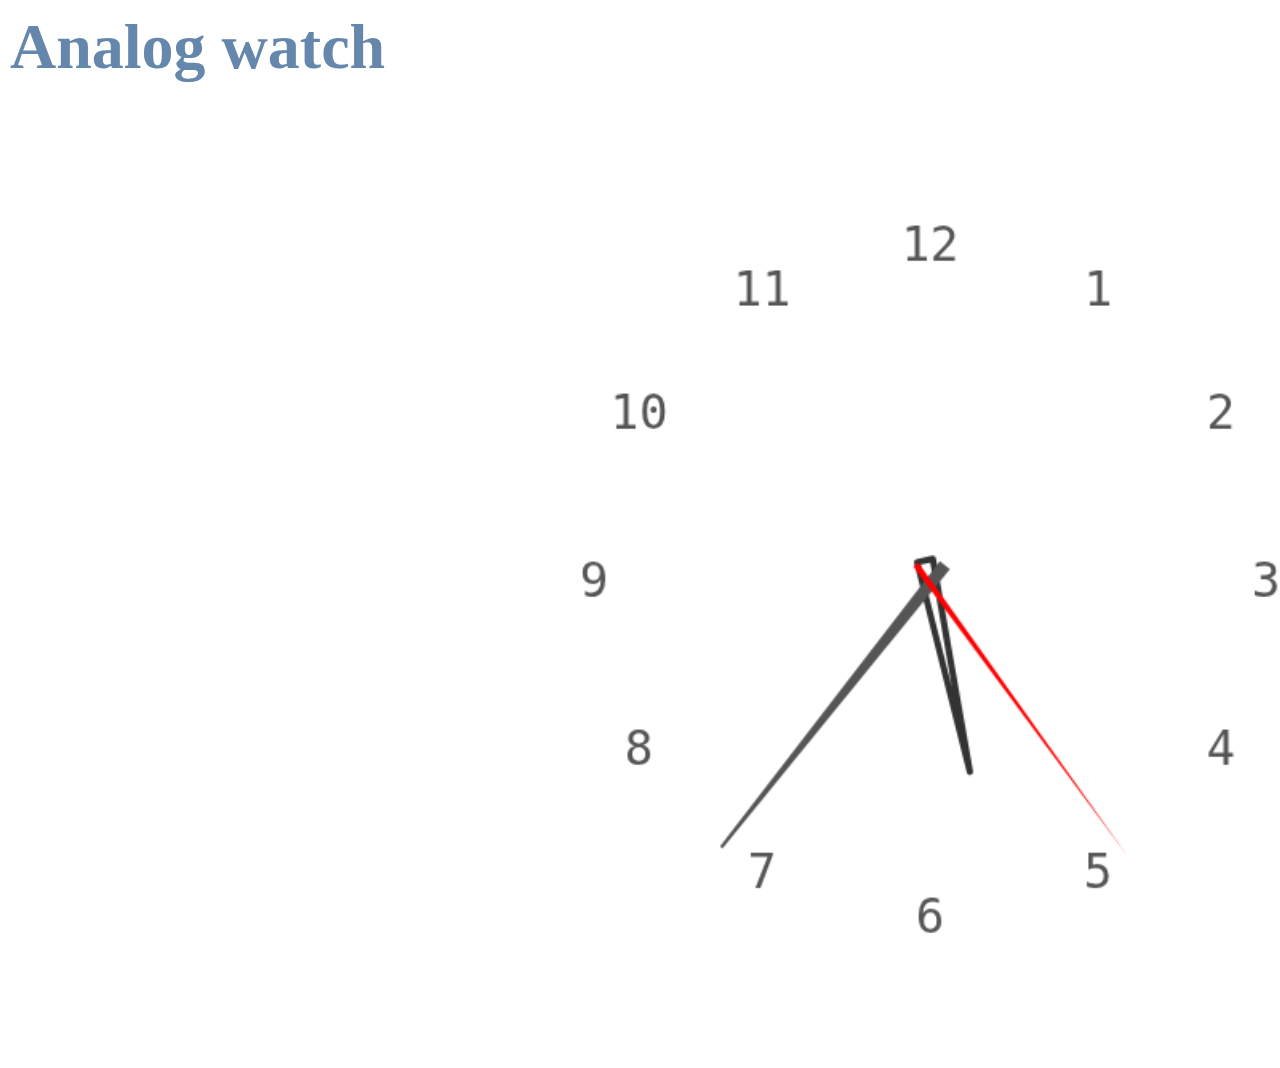
<file: AnalogWatch/index.html>
<!DOCTYPE html>
<html>
<head>
    <meta charset="utf-8" />
	<meta name="viewport" content="width=device-width, initial-scale=1.0, maximum-scale=1.0">
    <meta name="description" content="Canvas Clock - Canvas API Tutorial"/>

    <title>Canvas Clock - Canvas API Tutorial</title>

    <link rel="stylesheet" type="text/css" href="css/style.css"/>
    <script src="js/main.js"></script>
</head>

<body>
    <h1>Analog watch</h1>
    <canvas class="canvas"></canvas>
</body>
</html>
</file>
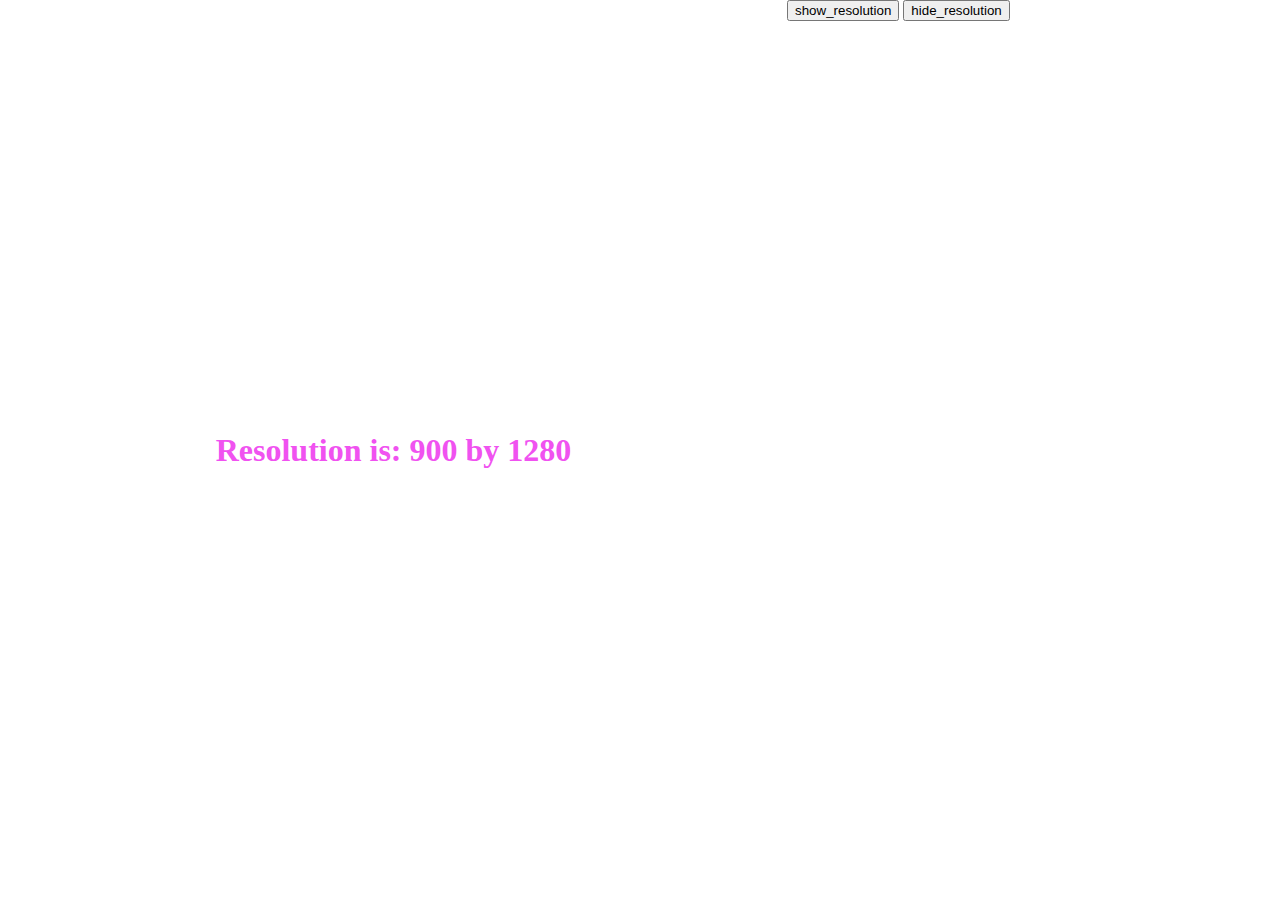
<file: BasicUI/index.html>
<!DOCTYPE html>
<html>

<head>
    <meta charset="utf-8" />
    <meta name="viewport" content="width=device-width, initial-scale=1.0, maximum-scale=1.0">
    <meta name="description" content="Tizen Mobile Web Basic Template" />

    <title>Tizen Mobile Web Basic Application</title>

    <link rel="stylesheet" type="text/css" href="css/style.css" />
    <script src="js/main.js"></script>
</head>

<body>
    <div id="main" class="page">
        <div class="contents">
            <span id="content-text">Basic</span>
        </div>
        
        <div id="bottons_holder">
        	<input type="button" id="btn_show" value ="show_resolution" />
        	<input type="button" id="btn_hide" value ="hide_resolution" />
        </div>
    </div>
</body>

</html>
</file>
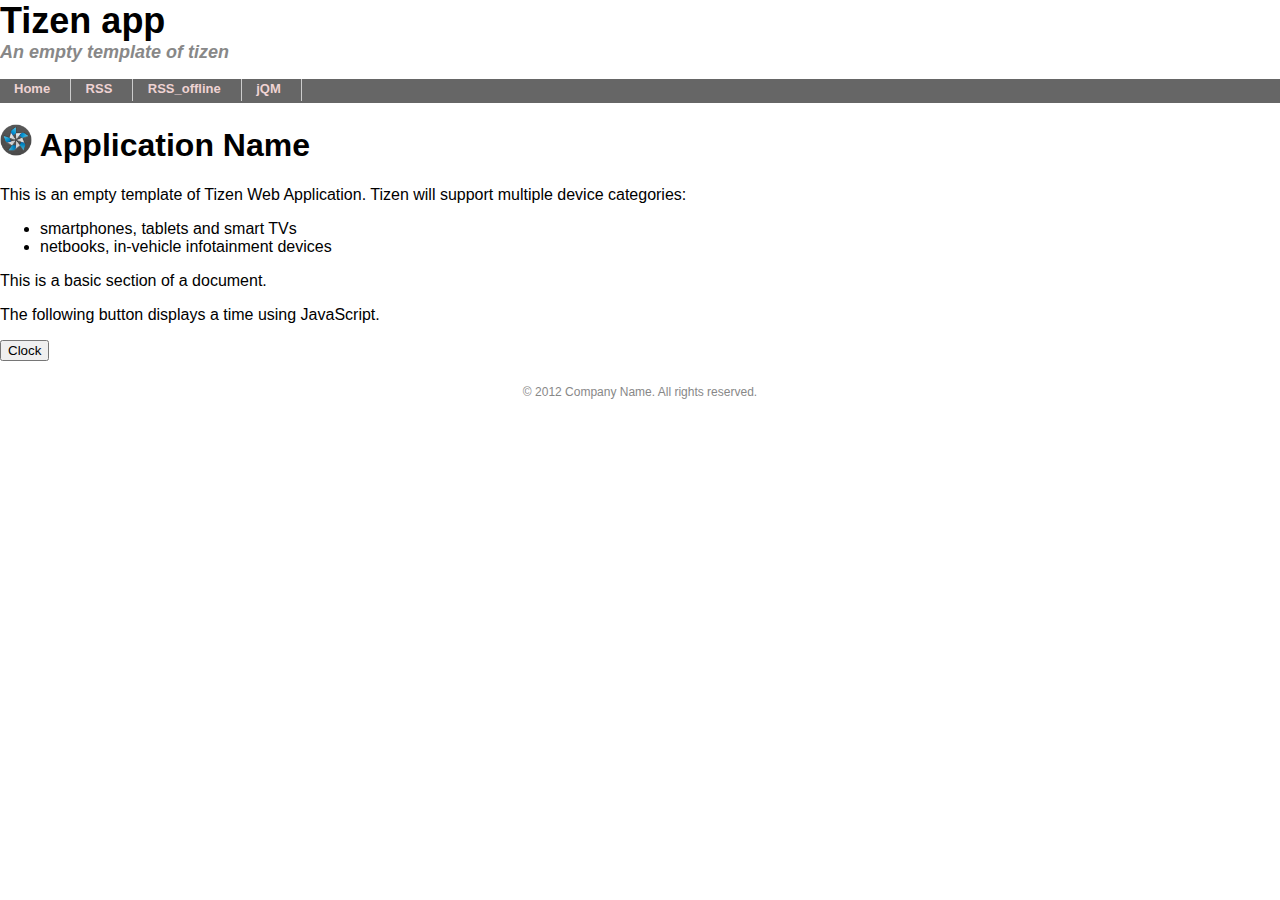
<file: lesson3/index.html>
<!DOCTYPE html>
<html>
<head>
    <meta charset="utf-8" />
    <meta name="viewport" content="width=device-width, initial-scale=1.0, maximum-scale=1.0">
    <meta name="description" content="Tizen basic template generated by Tizen Web IDE"/>

    <title>Tizen Web IDE - Tizen - Tizen basic Application</title>

    <link rel="stylesheet" type="text/css" href="css/style.css"/>
    <script src="js/main.js"></script>
</head>

<body>
  <header>
    <hgroup>
      <h1>Tizen app</h1>
      <h2>An empty template of tizen</h2>
    </hgroup>
  </header>


  <nav>
    <ul>
       <li><a href="index.html">Home</a></li>
       <li><a href="rss.html">RSS</a></li>
       <li><a href="rss_offline.html">RSS_offline</a></li>
       <li><a href="jqm.html">jQM</a></li>
    </ul>
  </nav>

  <article>

      <h1>
        <img src="images/tizen_32.png" width="32"/> Application Name
      </h1>
    </header>
    <p>This is an empty template of Tizen Web Application. Tizen will support multiple device categories:</p>
    <ul>
      <li>smartphones, tablets and smart TVs
      <li>netbooks, in-vehicle infotainment devices
    </ul>
    <section>
      <p>This is a basic section of a document.</p>
      <p>The following button displays a time using JavaScript.</p>
      <div id="divbutton1">
        <button onclick="startTime();">Clock</button>
      </div>
    </section>
  </article>

  <footer>
    <p>&copy; 2012 Company Name. All rights reserved.</p>
  </footer>    
</body>
</html>
</file>
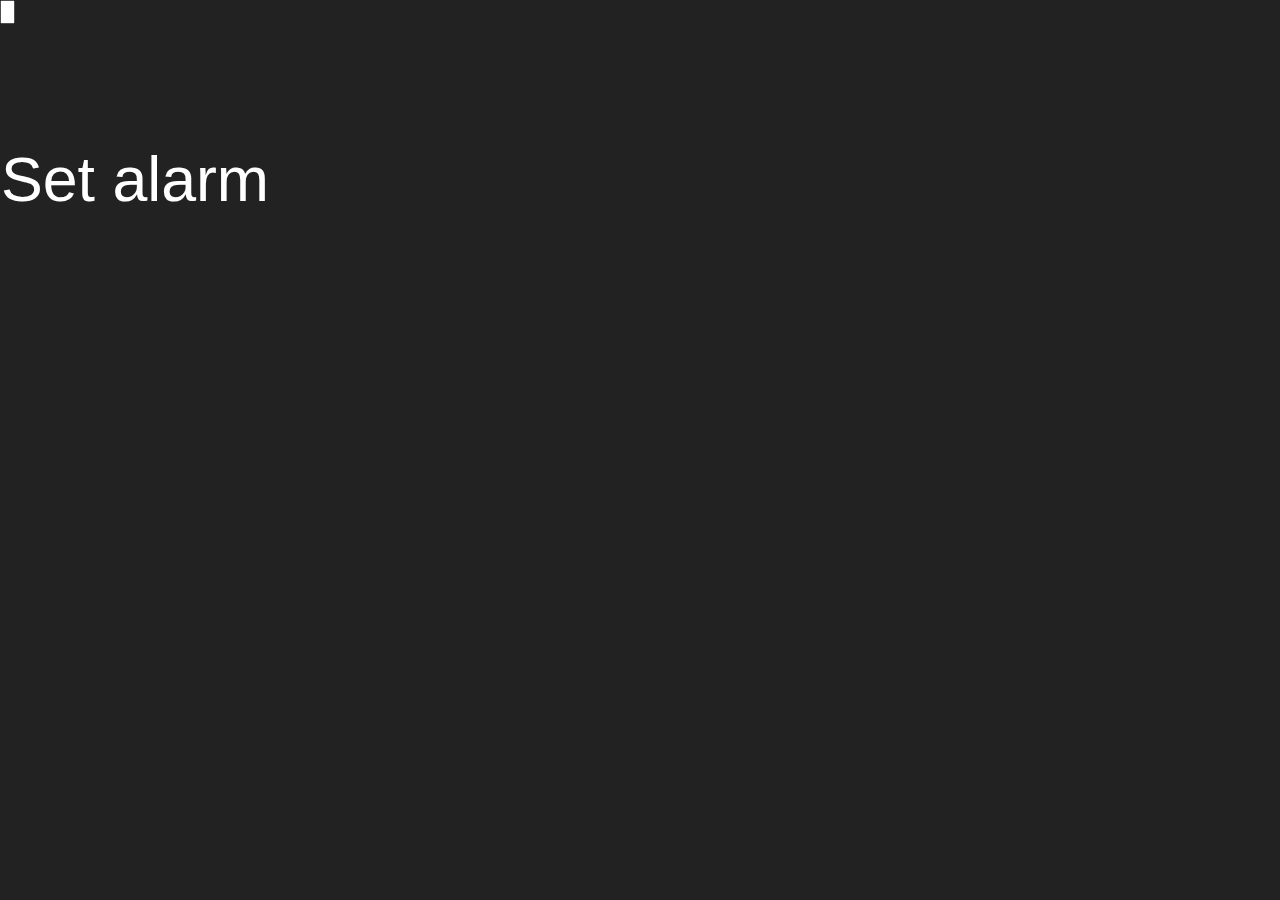
<file: lesson5/index.html>
<!DOCTYPE html>
<html>
<head>
    <meta charset="utf-8" />
    <meta name="viewport" content="width=device-width, initial-scale=1.0, maximum-scale=1.0">
    <meta name="description" content="Tizen Wearable basic template generated by Samsung Wearable Web IDE"/>

    <title>Tizen Wearable Web IDE - Tizen Wearable - Tizen Wearable basic Application</title>

    <link rel="stylesheet" type="text/css" href="css/style.css"/>
    
</head>

<body>
  		<input type="time" id="timePiker" style="width: 10px;">
  <div id="setTextHolder">
  	<p id="setAl">Set alarm</p>
  </div>
  
  <div id="isSetTextHolder" style="display:none;">
  		<p>Alarm set: <span id="setedTime"></span></p>
  </div>
  
  <div id="timeup" style="display:none;">
  		<p>TIME UP!!!</p>
  </div>
  
  <script src="js/jq.js"></script>
  <script src="js/main.js"></script>
</body>
</html>
</file>
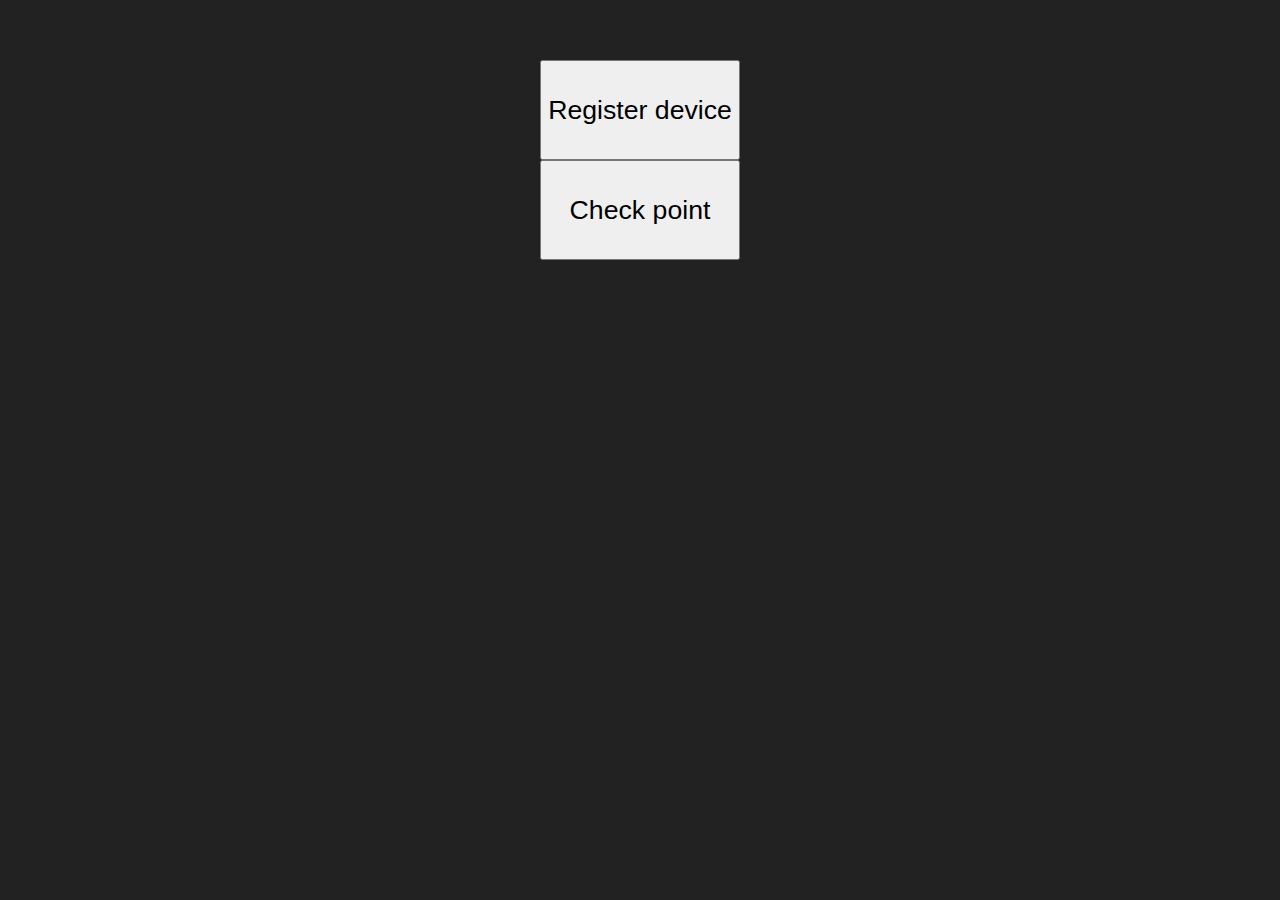
<file: lesson7GeoGAme/index.html>
<!DOCTYPE html>
<html>
<head>
    <meta charset="utf-8" />
    <meta name="viewport" content="width=device-width, initial-scale=1.0, maximum-scale=1.0">
    <meta name="description" content="Tizen Wearable basic template generated by Samsung Wearable Web IDE"/>

    <title>Tizen Wearable Web IDE - Tizen Wearable - Tizen Wearable basic Application</title>

    <link rel="stylesheet" type="text/css" href="css/style.css"/>
    <script src="js/jq.js"></script>
    <script src="js/main.js"></script>
</head>

<body>
  <div class=contents>
  	<div style='margin:auto;'>
  		<button id="reg_btn">Register device</button><br>
  		<button id="check_pnt_btn">Check point</button>
  	</div>
  </div>
</body>
</html>
</file>
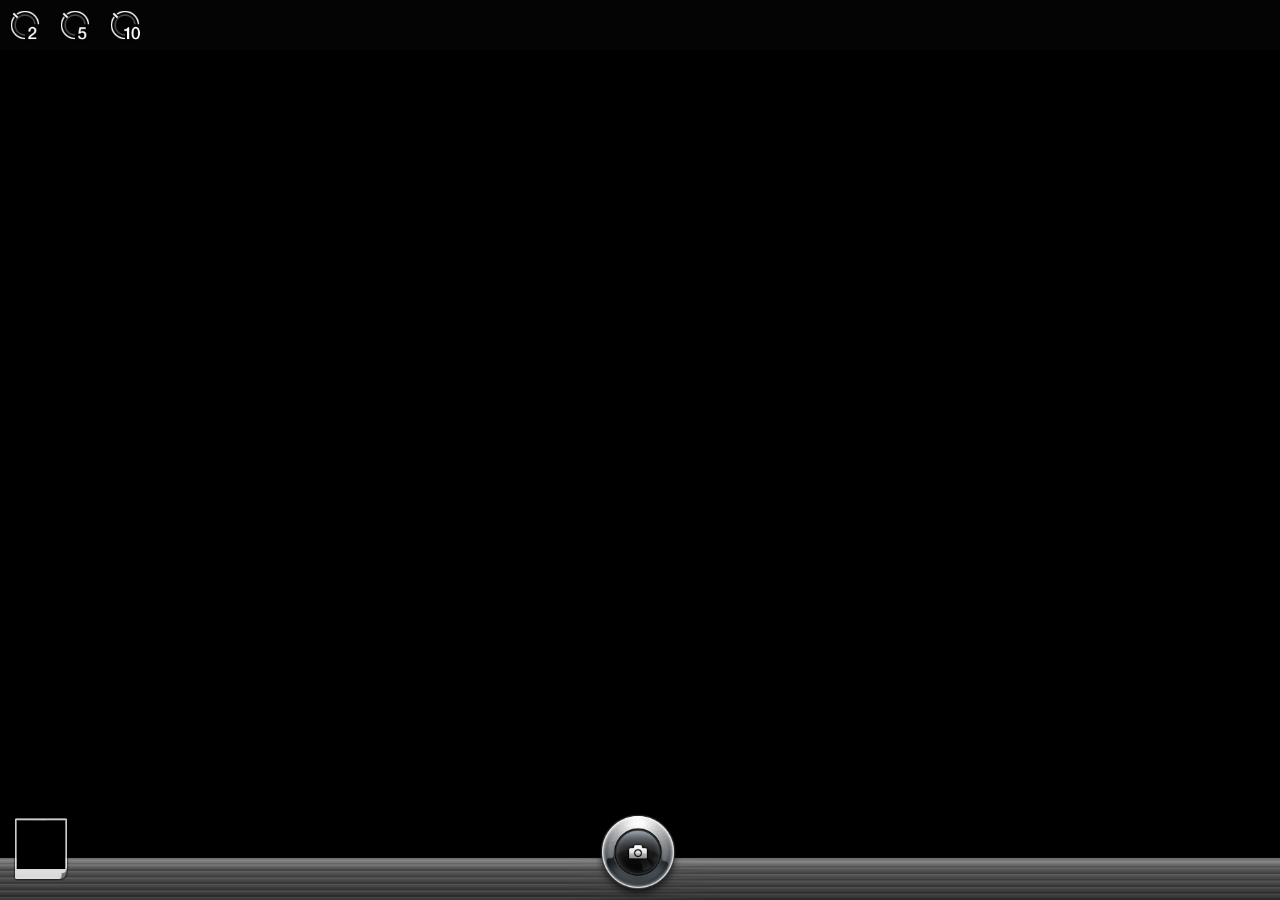
<file: SelfCamera/index.html>
<!DOCTYPE html>
<html>

<head>
    <meta charset="utf-8"/>
    <meta name="viewport" content="width=360, user-scalable=no"/>
    <title>Self camera</title>
    <meta name="description" content="SelfCamera"/>
    <script src="lib/jquery.min.js"></script>
    <link rel="stylesheet" type="text/css" href="css/style.css"/>
    <script src="js/app.systemIO.js"></script>
    <script src="js/app.js"></script>
</head>
<body>

    <div id="camera"></div>

    <div id="countdown"></div>

    <div class="timers">
        <div id="timer2"></div>
        <div id="timer5"></div>
        <div id="timer10"></div>
    </div>

    <div id="thumbnail">
        <div id="upImage"></div>
    </div>

    <div id="shutter-container">
        <div id="shutter"></div>
    </div>

    <div id="bar"></div>

    <div id="failure">Failed to take photo!</div>

</body>
</html>
</file>
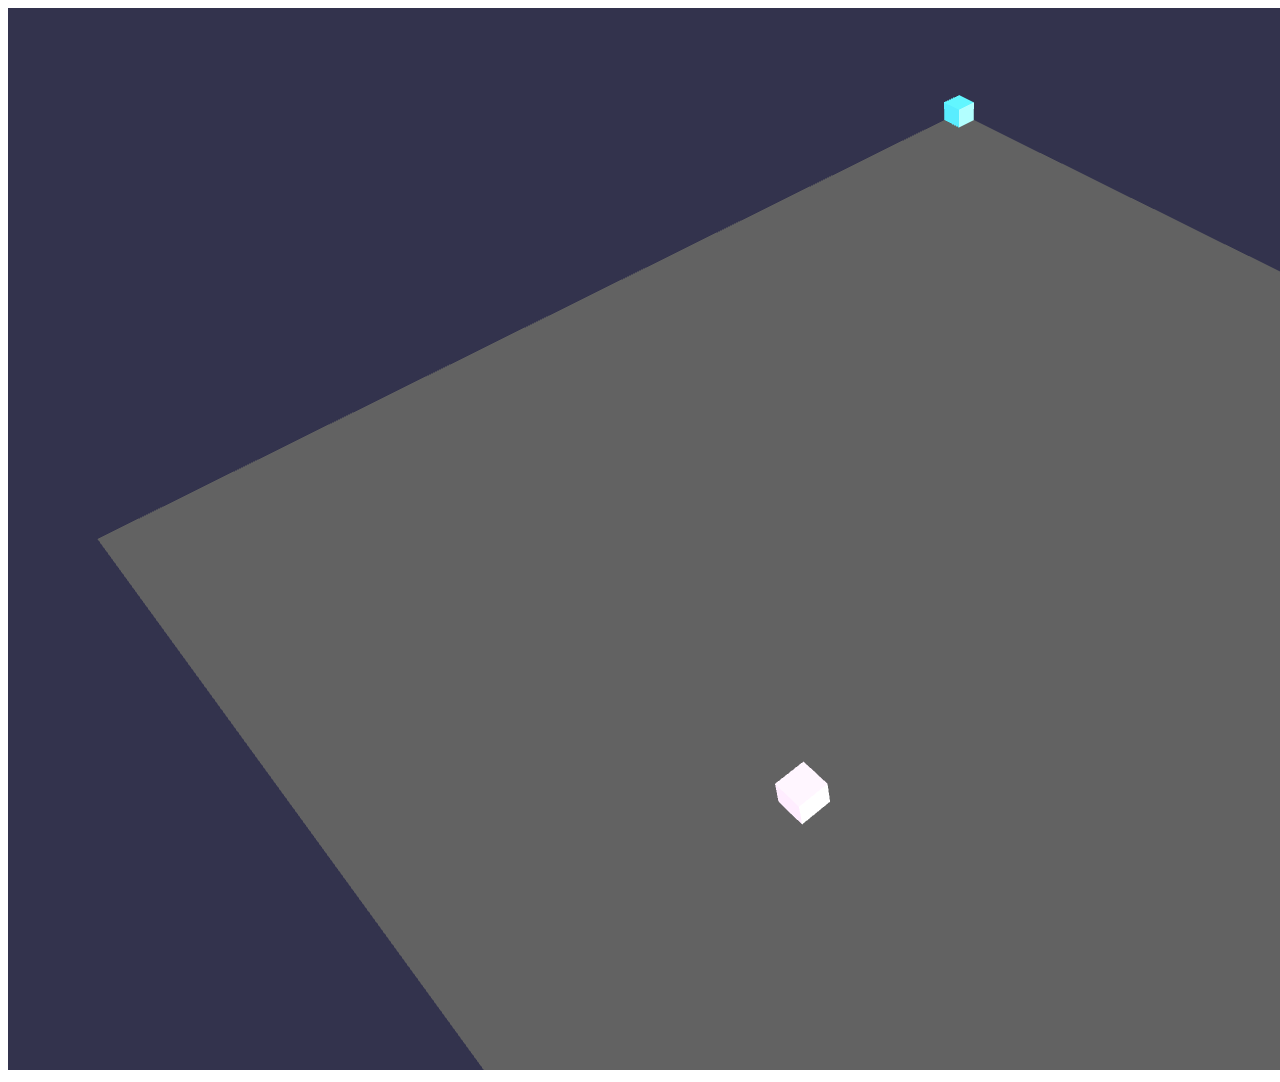
<file: SnakeGameTV/index.html>
<!DOCTYPE html>
<html>
<head>
    <title></title>
    <link rel="stylesheet" type="text/css" href="css/style.css"/>
    
    
    <script type="text/javascript" src="js/msf-2.0.21.min.js"></script>
    
    <script src="js/babylon.js"></script>
    <script src="js/main.js"></script>
</head>
<body>
	<canvas id="gamecanvas" width="1902" height="1062"></canvas>
</body>
</html>
</file>
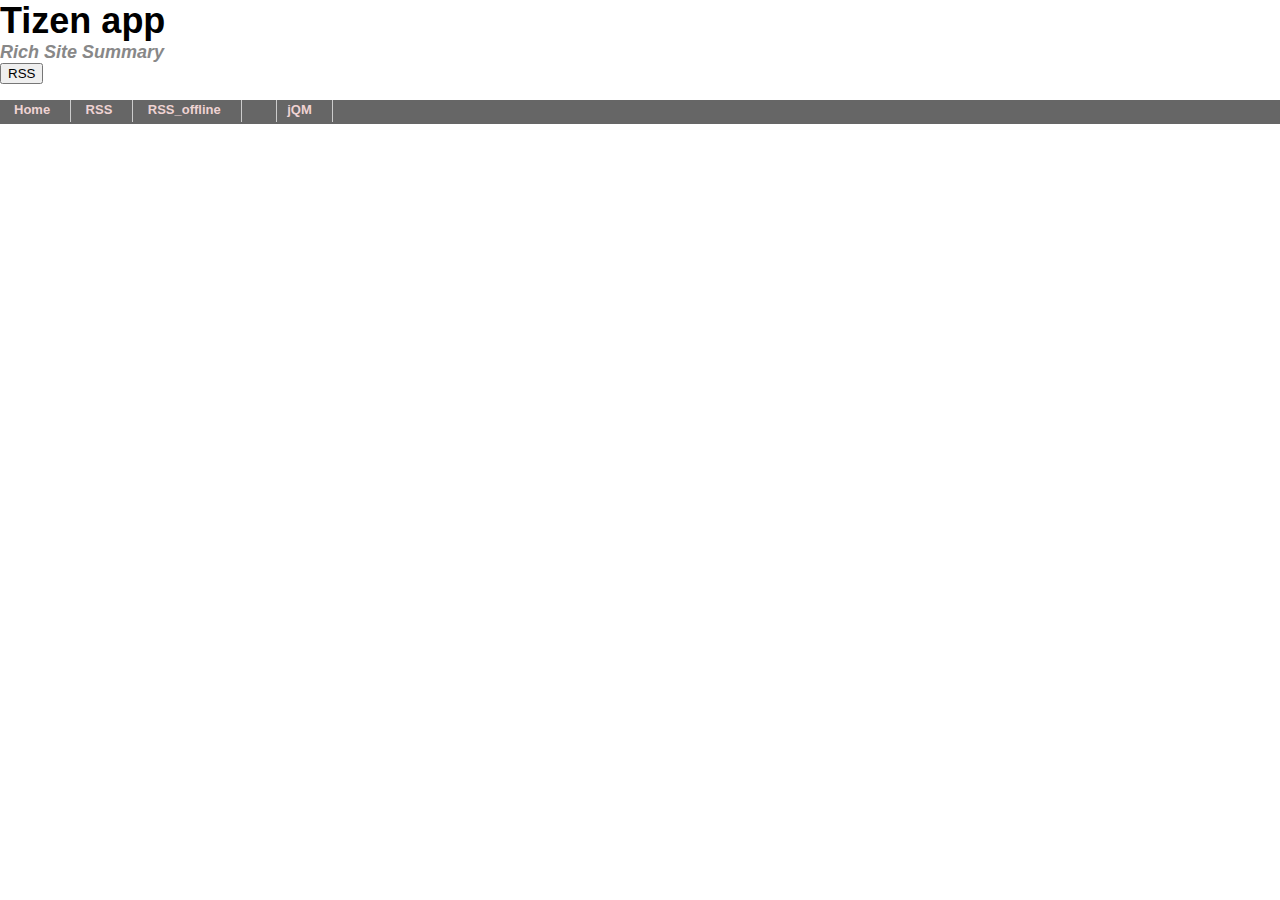
<file: lesson3/rss.html>
<!DOCTYPE html>
<html>
<head>
    <meta charset="utf-8" />
    <meta name="viewport" content="width=device-width, initial-scale=1.0, maximum-scale=1.0">
    <meta name="description" content="Tizen basic template generated by Tizen Web IDE"/>

    <title>Tizen Web IDE - Tizen - Tizen basic Application</title>

   <link rel="stylesheet" type="text/css" href="css/style.css"/>
    <script src="js/rss.js"></script>
    <script src="js/jquery-2.0.0.min.js"></script>



    


</head>

<body>
  <header>
    <hgroup>
      <h1>Tizen app</h1>
      <h2>Rich Site Summary</h2>
    </hgroup>
  </header>
<button onclick="getFeed();">RSS</button>
  <nav>
    <ul>
       <li><a href="index.html">Home</a></li>
       <li><a href="rss.html">RSS</a></li>
       <li><a href="rss_offline.html">RSS_offline</a></li>
       <li><!--<a href="rss_offline_sql.html">RSS_offline_sql</a>--></li>
       <li><a href="jqm.html">jQM</a></li>
    </ul>
  </nav>

  <article>
    <header>

      <section>
      <p align="center">
      <img src="images/load.gif" id="indicator" alt="загрузка" />
      <div id="rssContent"></div> 

      </p>
      </section>
    </header>

  </article>


</body>
</html>
</file>
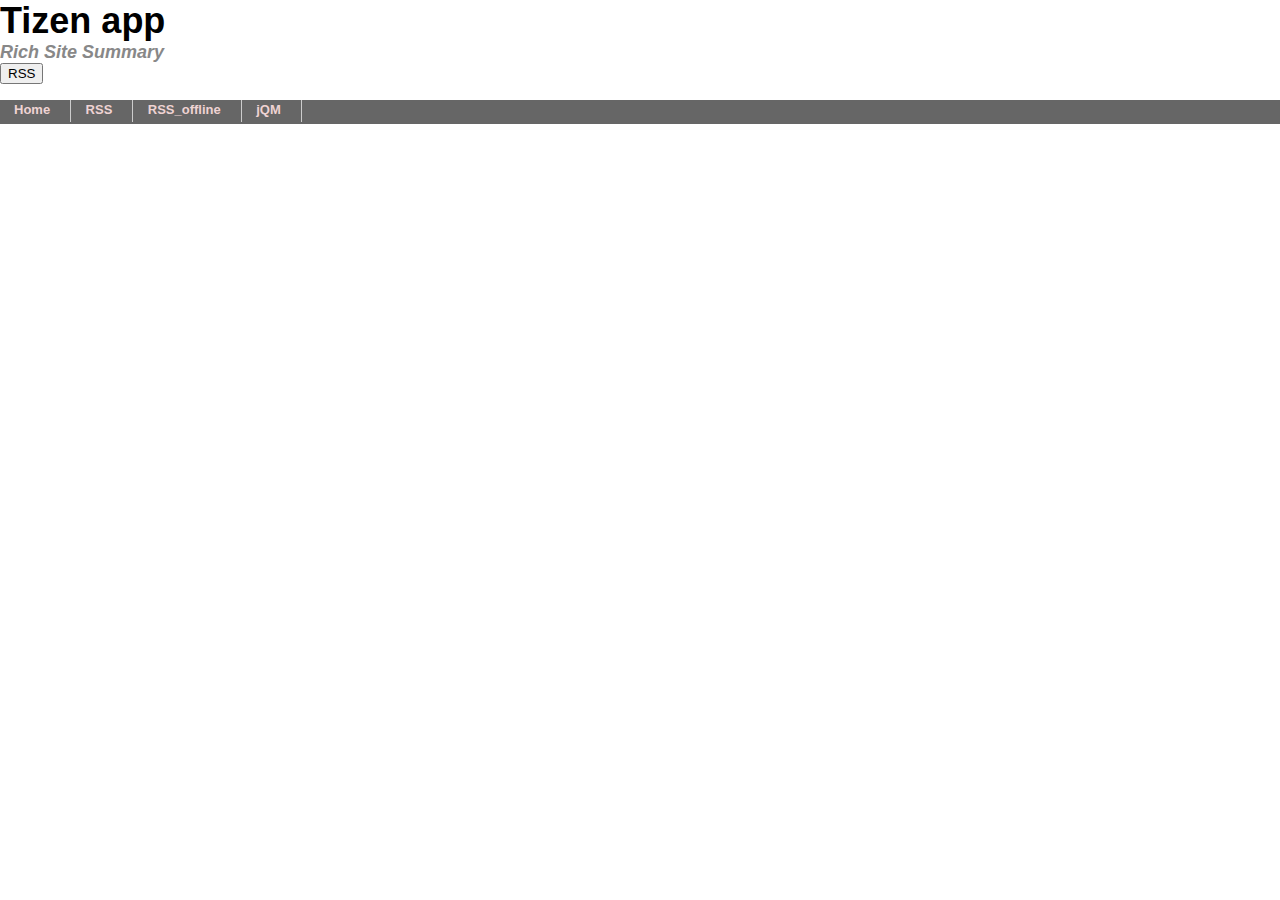
<file: lesson3/rss_offline.html>
<!DOCTYPE html>
<html>
<head>
    <meta charset="utf-8" />
    <meta name="viewport" content="width=device-width, initial-scale=1.0, maximum-scale=1.0">
    <meta name="description" content="Tizen basic template generated by Tizen Web IDE"/>

    <title>Tizen Web IDE - Tizen - Tizen basic Application</title>

    <link rel="stylesheet" type="text/css" href="css/style.css"/>
    
    <script src="js/jquery-2.0.0.min.js"></script>

   

    


</head>

<body>
  <header>
    <hgroup>
      <h1>Tizen app</h1>
      <h2>Rich Site Summary</h2>
    </hgroup>
  </header>
<button onclick="getFeed();">RSS</button>
  <nav>
    <ul>
       <li><a href="index.html">Home</a></li>
       <li><a href="rss.html">RSS</a></li>
       <li><a href="rss_offline.html">RSS_offline</a></li>
       <li><a href="jqm.html">jQM</a></li>
       
    </ul>
  </nav>

  <article>
    <header>

      <section>
      <p align="center">
      <img src="images/load.gif" id="indicator" alt="загрузка" />
<div id="rssContent"></div> 

      </p>
      </section>
    </header>

  </article>


<canvas id="base64canvas"></canvas>
<script src="js/websql_rss_db.js"></script>
</body>
</html>
</file>
<file: AnalogWatch/css/style.css>
* {
    margin:0;padding:0
}

h1 {
    font-size:4.0em;margin:10px 0 20px 10px;color:#6587ac;
}

.canvas { width:960px;height:auto;margin-left:450px;margin-right:450px;background:#fff;}
</file>
<file: BasicUI/css/style.css>
html,
body {
    width: 100%;
    height: 100%;
    margin: 0 auto;
    padding: 0;
    background-color: #ffffff;
    color: #f052f0;
}
.page {
    width: 100%;
    height: 100%;
    display: table;
}
.contents {
    display: table-cell;
    vertical-align: middle;
    text-align: center;
    -webkit-tap-highlight-color: transparent;
}
#content-text {
    font-weight: bold;
    font-size: 2em;
}
</file>
<file: lesson3/css/style.css>
* {
    font-family: Lucida Sans, Arial, Helvetica, sans-serif;
}

body {
    margin: 0px auto;
}

header h1 {
    font-size: 36px;
    margin: 0px;
}

header h2 {
    font-size: 18px;
    margin: 0px;
    color: #888;
    font-style: italic;
}

nav ul {
    list-style: none;
    padding: 0px;
    display: block;
    clear: right;
    background-color: #666;
    padding-left: 4px;
    height: 24px;
}

nav ul li {
    display: inline;
    padding: 0px 20px 5px 10px;
    height: 24px;
    border-right: 1px solid #ccc;
}

nav ul li a {
    color: #EFD3D3;
    text-decoration: none;
    font-size: 13px;
    font-weight: bold;
}

nav ul li a:hover {
    color: #fff;
}

article > header h1 {
    font-size: 20px;
    margin-left: 14px;
}

article > header h1 a {
    color: #993333;
}

article > header h1 img {
    vertical-align:middle;
}

article > section header h1 {
    font-size: 16px;
}

article p {
    clear: both;
}

footer p {
    text-align: center;
    font-size: 12px;
    color: #888;
    margin-top: 24px;
}
</file>
<file: lesson5/css/style.css>
* {
    font-family: Verdana, Lucida Sans, Arial, Helvetica, sans-serif;
}

body {
    margin: 0px auto;
    background-color:#222;
    color:#FFF;
}

.contents {
	display: flex;
	display: -webkit-flex;
	box-sizing: border-box;
	-webkit-box-sizing: border-box;
	height:320px;
}


.content_text {
	font-weight:bold;
	font-size:5em;
	color:#fff;
}

#setTextHolder, #isSetTextHolder{
	position:absolute;
	width: 270px;
	margin: 0 auto;
	height: 50px;
	top: 80px;
	text-align:center;
	text-color:#FFF;
}

p{
	
	font-size: 47pt;
}
</file>
<file: lesson7GeoGAme/css/style.css>
* {
    font-family: Verdana, Lucida Sans, Arial, Helvetica, sans-serif;
}

body {
    margin: 0px auto;
    background-color:#222;
}

.contents {
	display: flex;
	display: -webkit-flex;
	box-sizing: border-box;
	-webkit-box-sizing: border-box;
	height:320px;
}


.content_text {
	font-weight:bold;
	font-size:5em;
	color:#fff;
}

button{
	width: 200px;
	height: 100px;
	font-size: 20pt;
}
</file>
<file: SelfCamera/css/style.css>
* {
    font-family: Lucida Sans, Arial, Helvetica, sans-serif;
}

body {
    height: 100%;
    width: 100%;
    padding: 0;
    margin: 0;
    background-color: black;
    -webkit-user-select: none;
}

#camera {
    width: 100%;
    height: 100%;
    overflow: hidden;
}

#video {
    display: block;
}

.timers {
    position: absolute;
    width: 100%;
    background-color: rgba(10, 10, 10, 0.4);
    top: 0;
    left: 0;
}

.timers div {
    float: left;
    width: 34px;
    height: 34px;
    background-size: 34px;
    background-color: transparent;
    background-repeat: no-repeat;
    z-index: 10;
    margin: 0 4px;
}

.timers div.selected {
    background-color: rgba(0,0,0,0.2);
}

div#timer2 {
    background-image: url('../images/timer_2.png');
    margin: 8px;
}

div#timer2.selected {
    background-image: url('../images/timer_2_selected.png');
    margin: 8px;
}

div#timer5 {
    background-image: url('../images/timer_5.png');
    margin: 8px;
}

div#timer5.selected {
    background-image: url('../images/timer_5_selected.png');
    margin: 8px;
}

div#timer10 {
    background-image: url('../images/timer_10.png');
    margin: 8px;
}

div#timer10.selected {
    background-image: url('../images/timer_10_selected.png');
    margin: 8px;
}

div#countdown {
    position: absolute;
    width: 100%;
    height: 100%;
    top: 20%;
    font-size: 200pt;
    text-align: center;
    vertical-align: middle;
    color: rgba(135,226,0,0.8);
    margin: auto 0;
    z-index: 10;
}

div#thumbnail { /* image size: 80x91, *0.7 */
    position: absolute;
    width: 56px;
    height: 64px;
    left: 13px;
    bottom: 19px;
    background-size: 56px 64px;
    background-color: transparent;
    background-image: url('../images/none.png');
    background-repeat: no-repeat;
    z-index: 100;
}

div#shutter-container {
    width: 100%;
    height: 86px;
    position: absolute;
    bottom: 0;
    z-index: 11;
}

div#shutter {
    height: 86px;
    width: 90px;
    background-size: 86px;
    background-color: transparent;
    background-image: url('../images/shutter.png');
    background-repeat: no-repeat;
    margin: 0px auto;
    z-index: 11;
}

div#shutter.active {
    background-image: url('../images/shutter2.png');
}

div#bar {
    position: absolute;
    height: 43px;
    width: 100%;
    left: 0px;
    bottom: 0px;
    z-index: 10;
    background-size: 100% 100%;
    background-color: transparent;
    background-image: url('../images/bar.png');
    background-repeat: no-repeat;
}

div#countdown {
    display: none;
    width: 100%;
    height: 80%;
    position: absolute;
    background-size: 100%;
    z-index: 15;
}

.audio {
    position: absolute;
    top: 100px;
    left: 10px;
    opacity: 1;
}

#upImage {
    position: absolute;
    top: 4px;
    left: 4px;
    width: 48px;
    height: 48px;
    background-size: 100%;
    background-color: black;
    background-position: center;
    background-repeat: no-repeat;
}

#failure {
    display: none;
    z-index: 200;
    position: absolute;
    top: 0px;
    left: 0px;
    width: 100%;
    height: 100%;
    background: rgba(0,0,0,0.8);
    color: yellow;
    font-weight: bold;
    text-align: center;
    font-size: 18pt;
    padding-top: 75%;
}
</file>
<file: SnakeGameTV/css/style.css>
.right {
   
    display:none;
}
</file>
